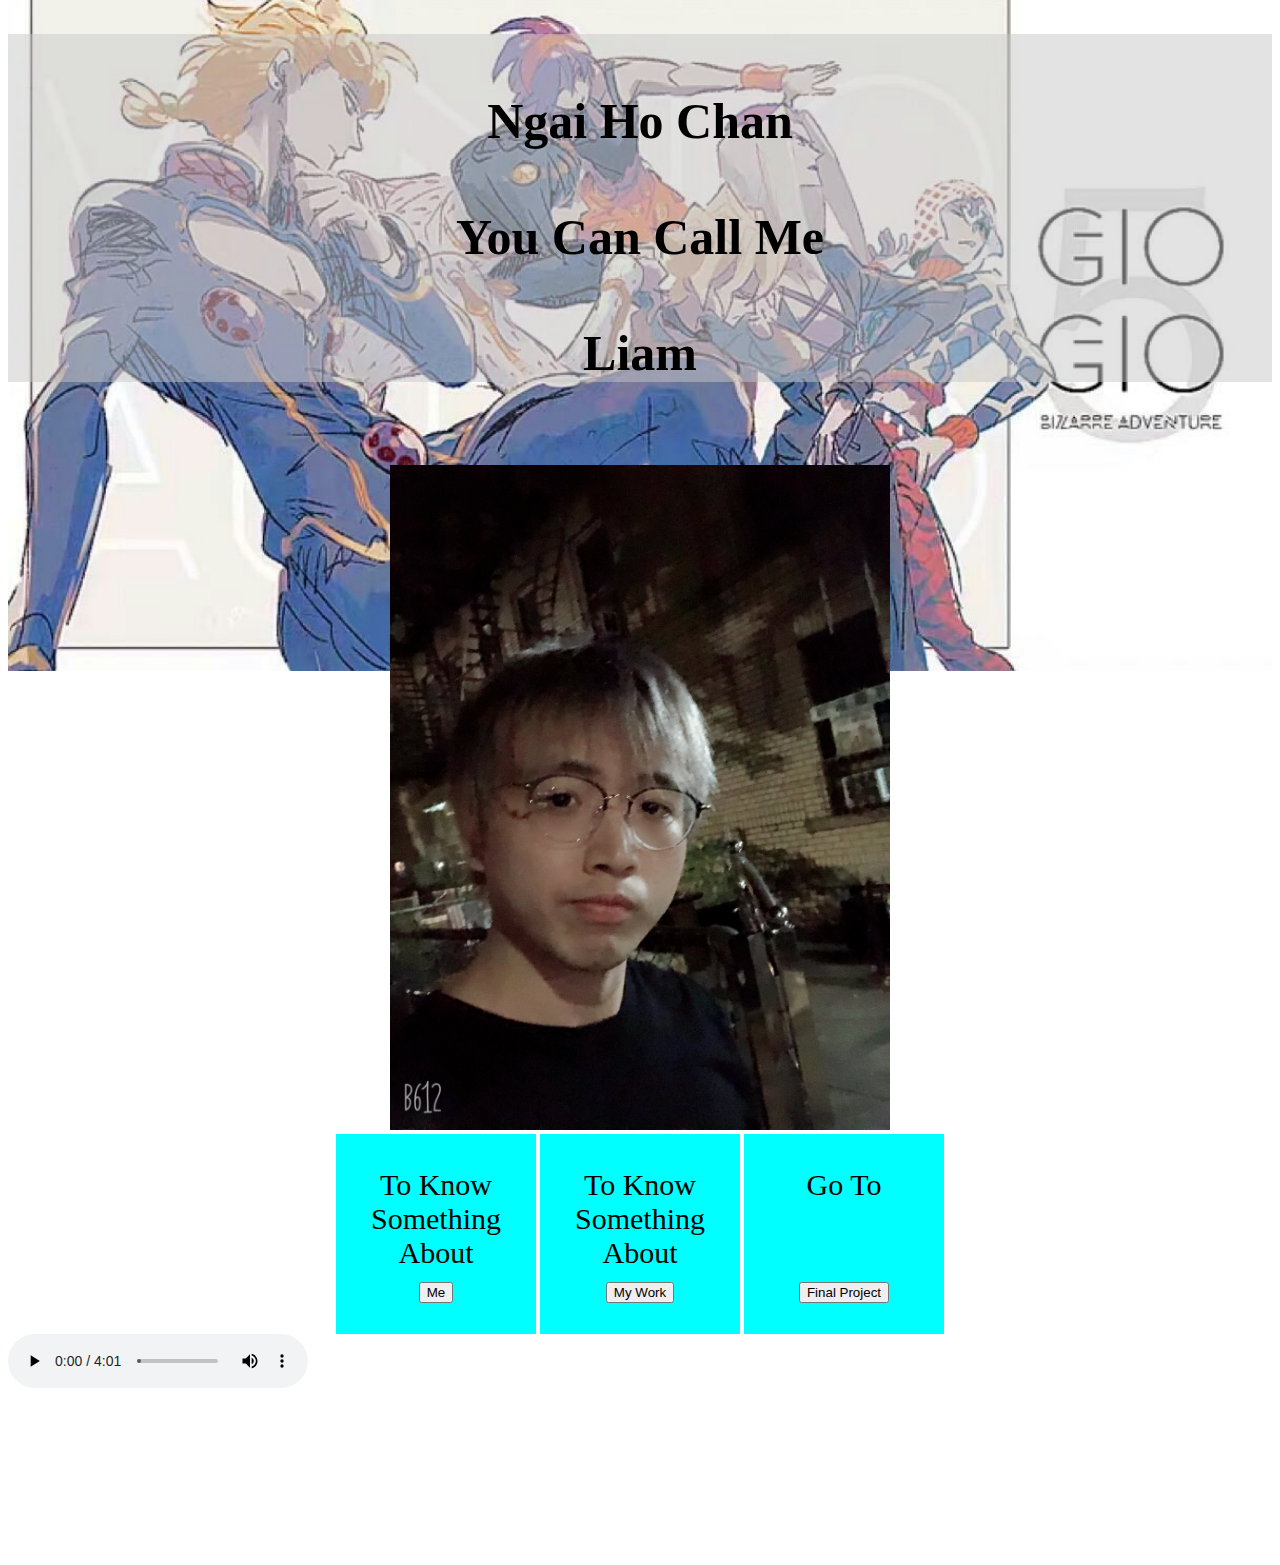
<file: index.html>
<!DOCTYPE html>
<html lang="en">
<head>
    <meta charset="UTF-8">
    <meta name="viewport" content="width=device-width, initial-scale=1.0">
    <title>Home</title>
<script language="javascript" type="text/javascript">
    function BGM(){
    var myAuto = document.getElementById('BGM');
    BGM.play();
    }
</script>
<style type="text/css">
    .background{
    background:url(picture/Background.JPG)repeat;
    background-repeat:no-repeat;
    background-size: 100%auto;
    filter:alpha(opacity=50);
    height:1600px;
    margin:-450px 0px 0px 0px;
    position:static;
    };
    .main{
        position:relative; 
        left:0px; top:0px;
        width:auto;
        height:auto;
    }
    .BG{
        position:absolute;
        width:auto;
        height:auto;
    }
    .box{
        background-color: aqua;
        width:200px;
        height:200px;
        display:inline-block;
        font-size:30px;
    }
</style>
</head>
<body>
    <div class="main">
    <div style="position: relative;">
        <h1 style="background:rgba(200,200,200,0.5);font-size:50px;">
            <br><center>Ngai Ho Chan</center>
            <br><center>You Can Call Me</center>
            <br><center>Liam</center>
        </h1>
    </div>
    <div class="background"></div>
    <div    style="margin:-1100px 0px 0px 0px;">
        <center><img src="picture/Liam1.JPG" width="500px" height="auto"/></center>
    </div>
    <center>
        <div>
            <div class="box">
                <br>To Know 
                <br>Something 
                <br>About
                <br>
                <a href="Me.html">
                    <button onclick="BGM()">Me</button>
                </a>
            </div>
            <div class="box">
                <br>To Know 
                <br>Something 
                <br>About
                <br>
                    <a href="My_Work.html">
                        <button>My Work</button>
                    </a>
            </div>
            <div class="box">
                <br>Go To
                <br>
                <br>
                <br>
                    <a href="final.html">
                        <button>Final Project</button>
                    </a>
            </div>
        </div>
    </center>
    <audio controls loop="loop" src="music/Loser.mp3" id="BGM"><source src="music/Loser.mp3"></audio>
    </div>
</body>
</html>
</file>
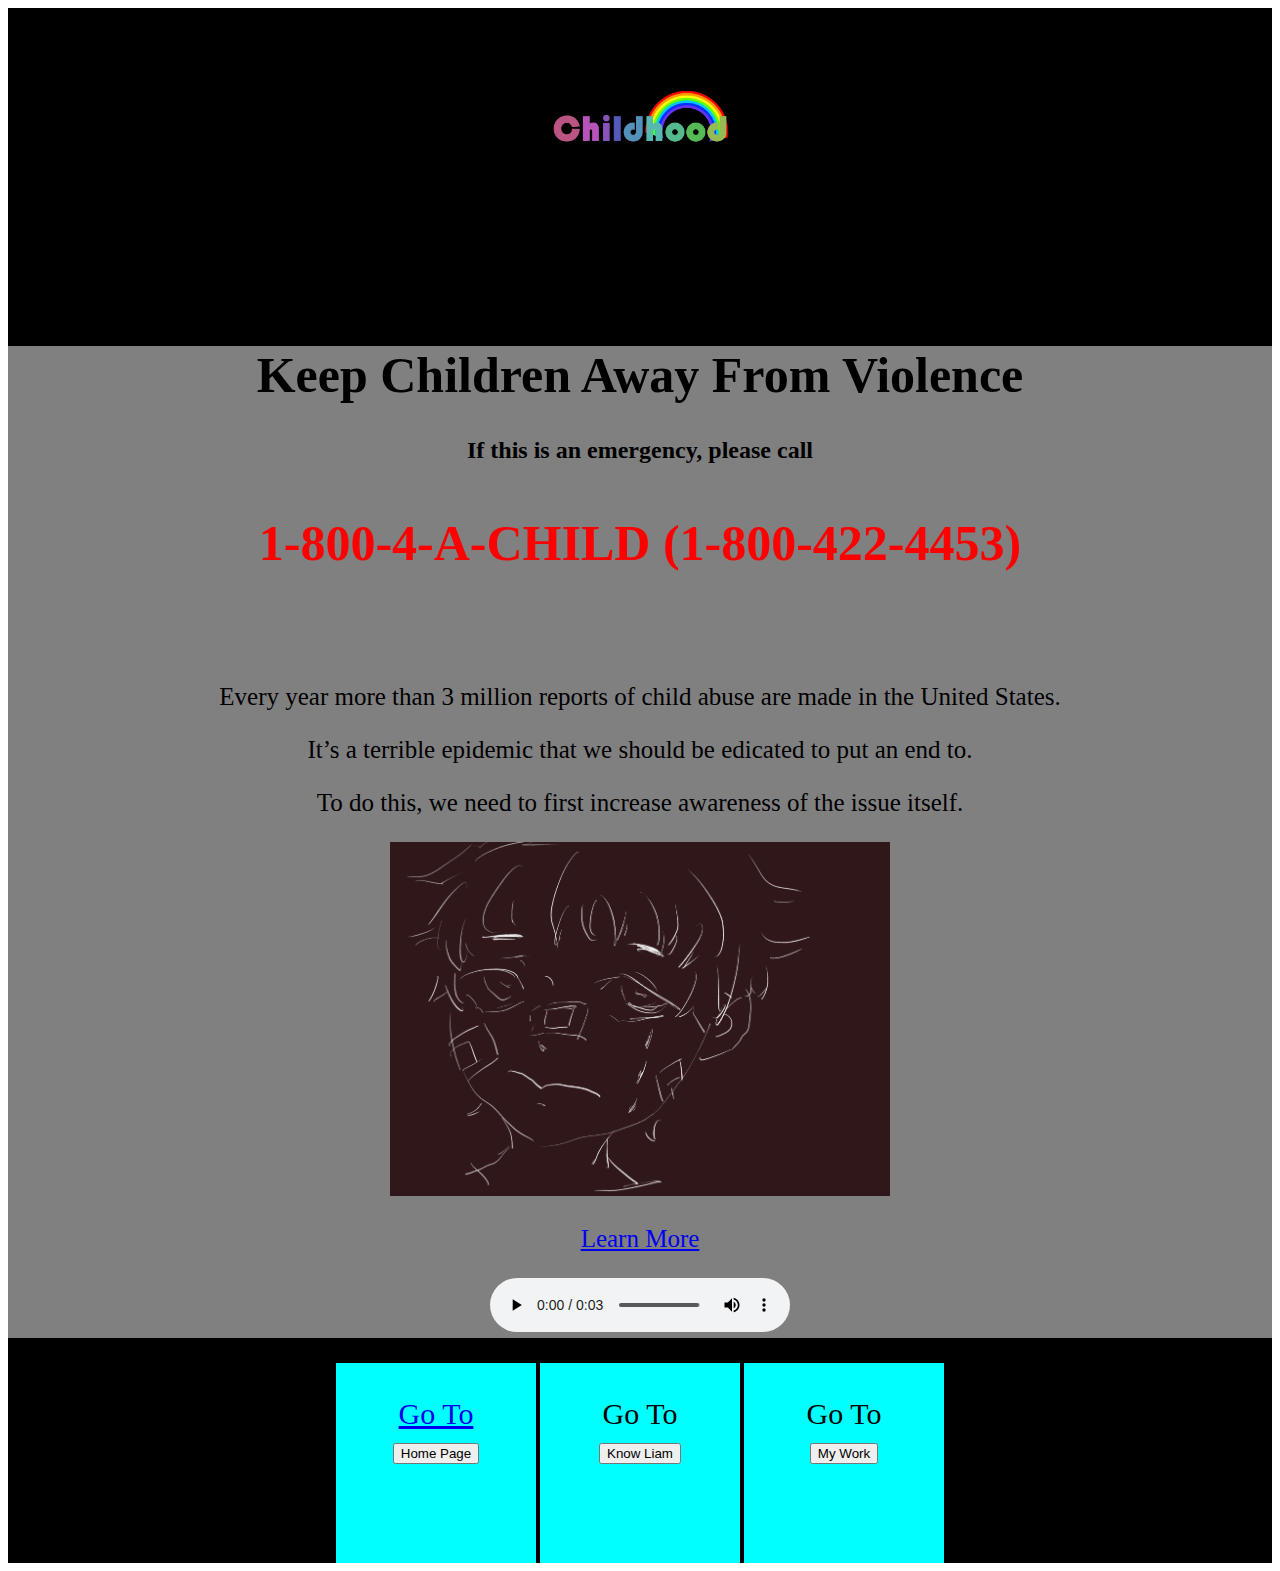
<file: final.html>
<!DOCTYPE html>
<html lang="en">
<head>
    <meta charset="UTF-8">
    <meta name="viewport" content="width=device-width, initial-scale=1.0">
    <title>Final Project</title>
    <style>
        .box{
        background-color: aqua;
        width:200px;
        height:200px;
        display:inline-block;
        font-size:30px;
    }
        p{
            font-size:25px;
        }
    </style>
</head>
<body>
    <div style="background-color: black;">
    <center>
            <img src="picture/F_1.png" width="300px;"/>
        <div style="background-color: gray;">
            <h1 style="font-size:50px;">
                Keep Children Away From Violence
            </h1>
            <h2>If this is an emergency, please call</h2>
            <h3 style="font-size: 50px;color:red;">1-800-4-A-CHILD (1-800-422-4453)</h3>
            <br>
            <br>
                <p>    Every year more than 3 million reports of child abuse are made in the United States.</p>
                <p>    It’s a terrible epidemic that we should be edicated to put an end to. </p>
                <p>    To do this, we need to first increase awareness of the issue itself.</p>
                <a href="final2.html"><img src="picture/F_2.JPG" width="500px;" /></p>
                <p>Learn More</p>
                <p><audio controls><source src="music/cryingkid.wav"></audio></p>
        </div>
        <div class="box">
            <br>Go To
            <br>
                <a href="index.html">
                <button onclick="BGM()">Home Page</button>
            </a>
        </div>
        <div class="box">
            <br>Go To
            <br>
                <a href="Me.html">
                    <button>Know Liam</button>
                </a>
        </div>
        <div class="box">
            <br>Go To
            <br>
                <a href="My_Work.html">
                    <button>My Work</button>
                </a>
        </div>
    </div>
    </center>
    </div>
</body>
</html>
</file>
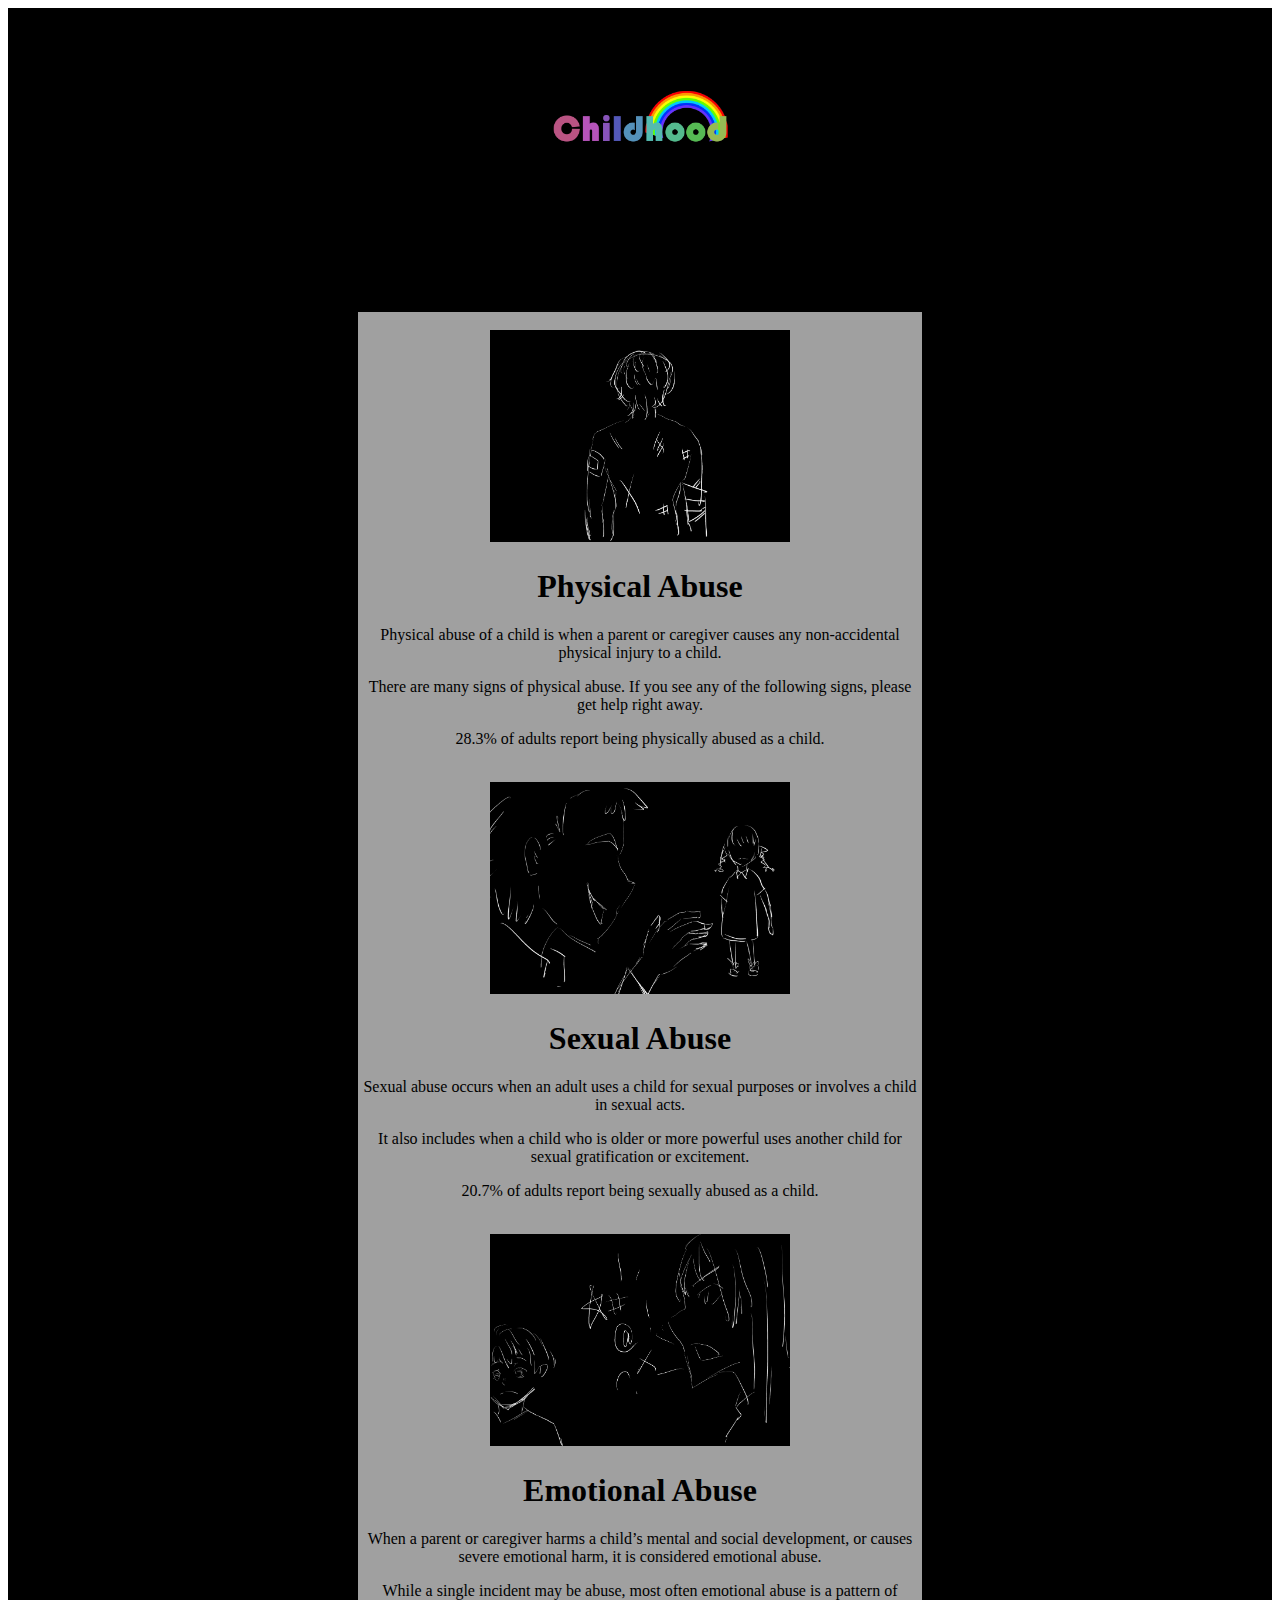
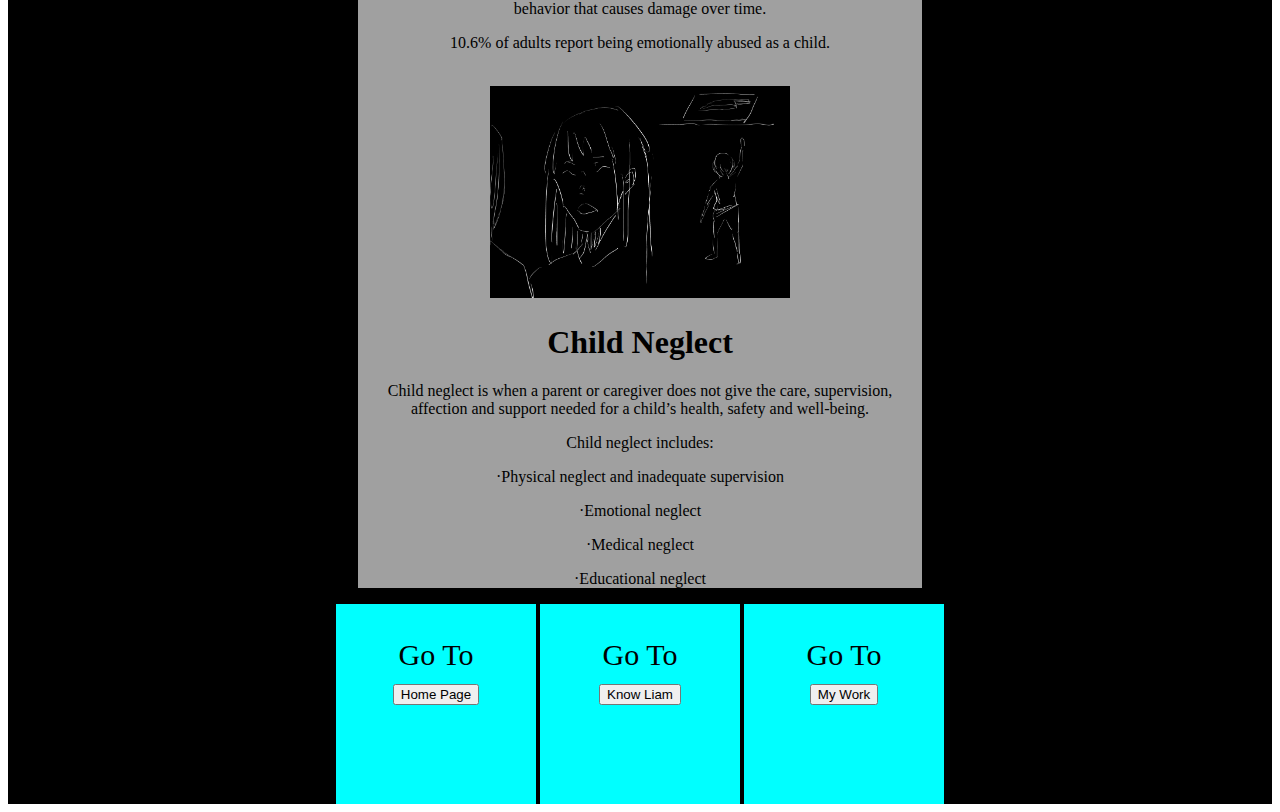
<file: final2.html>
<!DOCTYPE html>
<html lang="en">
<head>
    <meta charset="UTF-8">
    <meta name="viewport" content="width=device-width, initial-scale=1.0">
    <title>Final Project</title>
    <style>
    .inline{
        display:inline;
    }
    .background{
        background-color:black;
        position:relative;
        z-index:1;
    }
    .mid1{
        background-color:rgba(200,200,200,0.8);
        position:relative;
        margin-right:350px;
        margin-left:350px;
        z-index:10;
    }
    .mid2{
        width: 400px;
    }
    .box{
        background-color: aqua;
        width:200px;
        height:200px;
        display:inline-block;
        font-size:30px;
    }
    </style>
</head>
<body>
    <div class="inline">
    <center>
        <div class="background">
            <img src="picture/F_1.png" width="300px;"/>
            <div class="mid1">
                <div>
                    <br>
                    <img src="picture/F_3.JPG" width="300px;"/>
                    <h1>Physical Abuse</h1>
                    <p>Physical abuse of a child is when a parent or caregiver causes any non-accidental physical injury to a child. </p>
                    <p>There are many signs of physical abuse. If you see any of the following signs, please get help right away.</p>
                    <p>28.3% of adults report being physically abused as a child.</p>
                </div>
                <div>
                    <br>
                    <img src="picture/F_4.JPG" width="300px;"/>
                    <h1>Sexual Abuse</h1>
                    <p>
                        Sexual abuse occurs when an adult uses a child for sexual purposes or involves a child in sexual acts.  </p>
                    <p>It also includes when a child who is older or more powerful uses another child for sexual gratification or excitement.</p>
                    <p>20.7% of adults report being sexually abused as a child.</p>
                </div>
                <div>
                    <br>
                    <img src="picture/F_5.JPG" width="300px;"/>
                    <h1>Emotional Abuse</h1>
                    <p>When a parent or caregiver harms a child’s mental and social development, or causes severe emotional harm, it is considered emotional abuse. </p>
                    <p>While a single incident may be abuse, most often emotional abuse is a pattern of behavior that causes damage over time.</p>
                    <p>10.6% of adults report being emotionally abused as a child.</p>
                </div>
                <div>
                    <br>
                    <img src="picture/F_6.JPG" width="300px;"/>
                    <h1>Child Neglect</h1>
                    <p>Child neglect is when a parent or caregiver does not give the care, supervision, affection and support needed for a child’s health, safety and well-being.  </p>
                    <p>Child neglect includes:</p>
                    <p>·Physical neglect and inadequate supervision</p>
                    <p>·Emotional neglect</p>
                    <p>·Medical neglect</p>
                    <p>·Educational neglect</p>
                </div>
            </div>
            <div>
                <div class="box">
                    <br>Go To
                    <br>
                        <a href="index.html">
                        <button onclick="BGM()">Home Page</button>
                    </a>
                </div>
                <div class="box">
                    <br>Go To
                    <br>
                        <a href="Me.html">
                            <button>Know Liam</button>
                        </a>
                </div>
                <div class="box">
                    <br>Go To
                    <br>
                        <a href="My_Work.html">
                            <button>My Work</button>
                        </a>
                </div>
        </div>
    </center>
    </div>
</body>
</html>
</file>
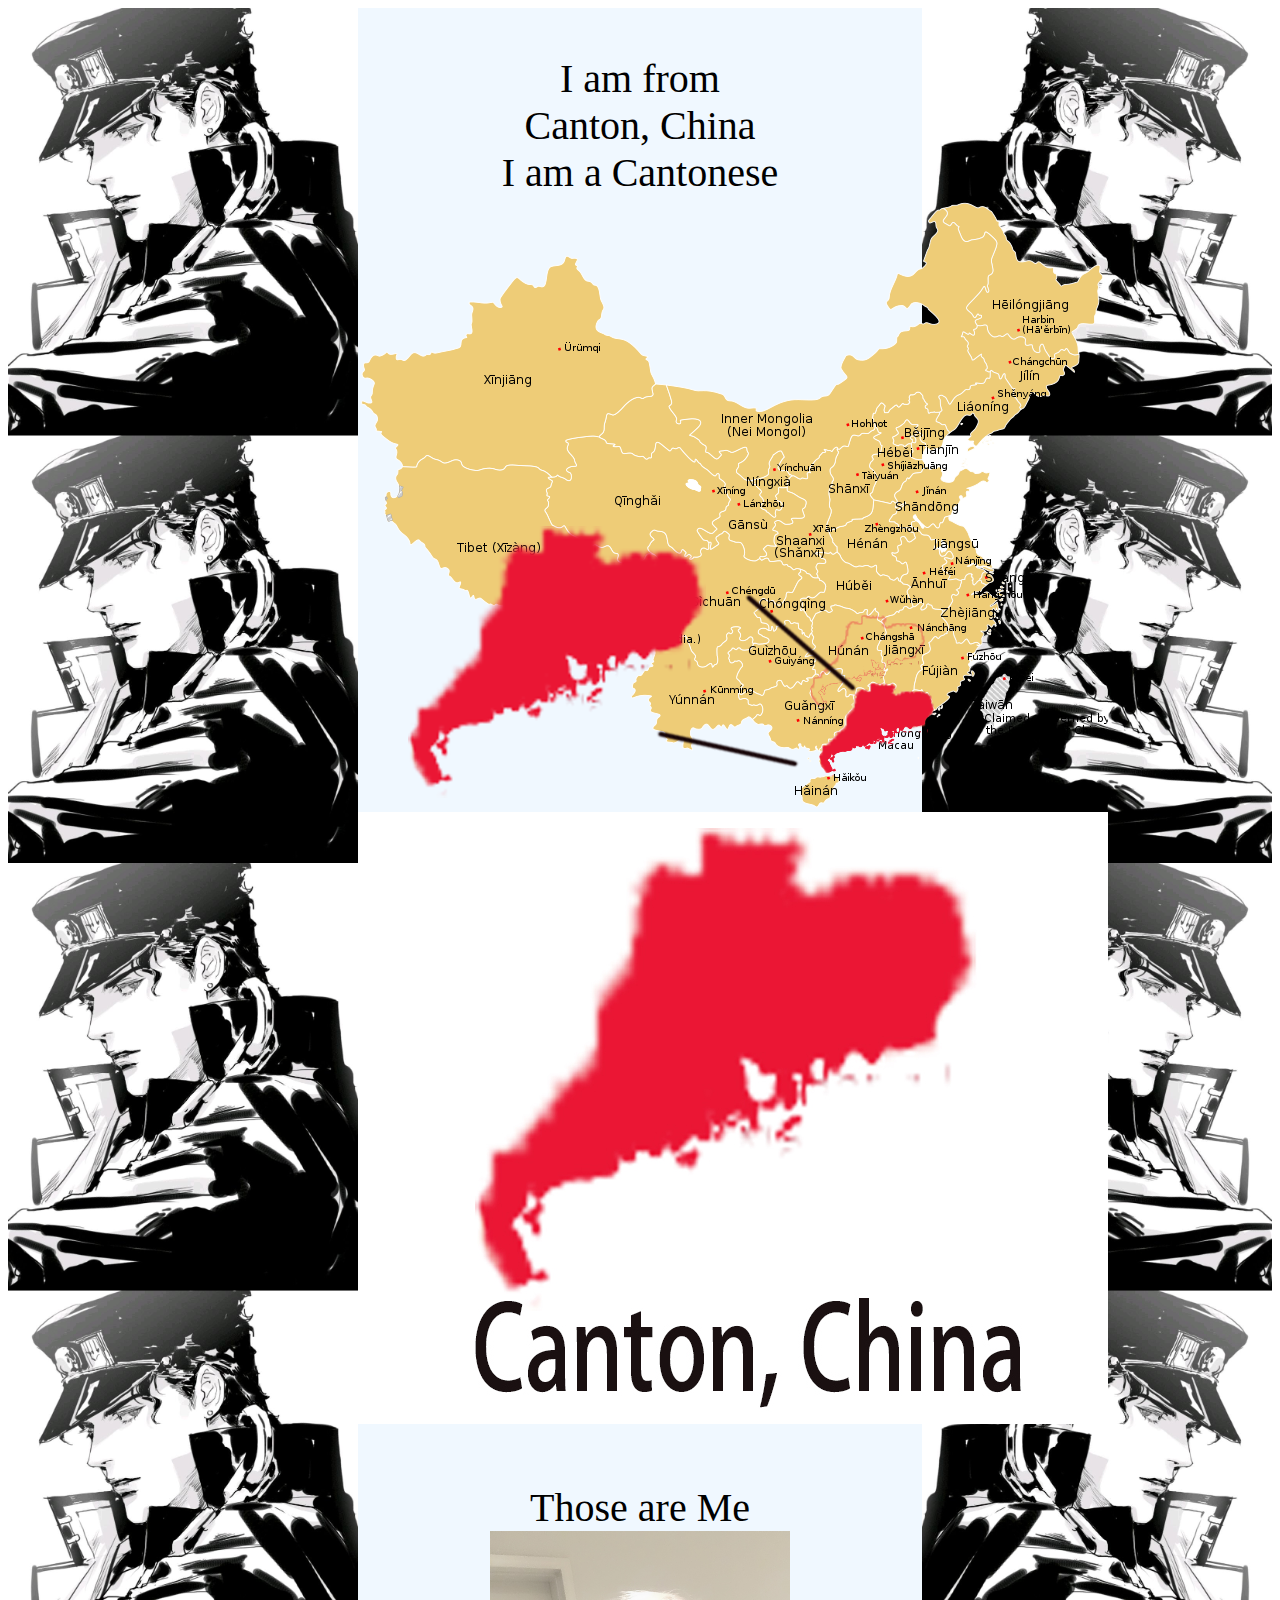
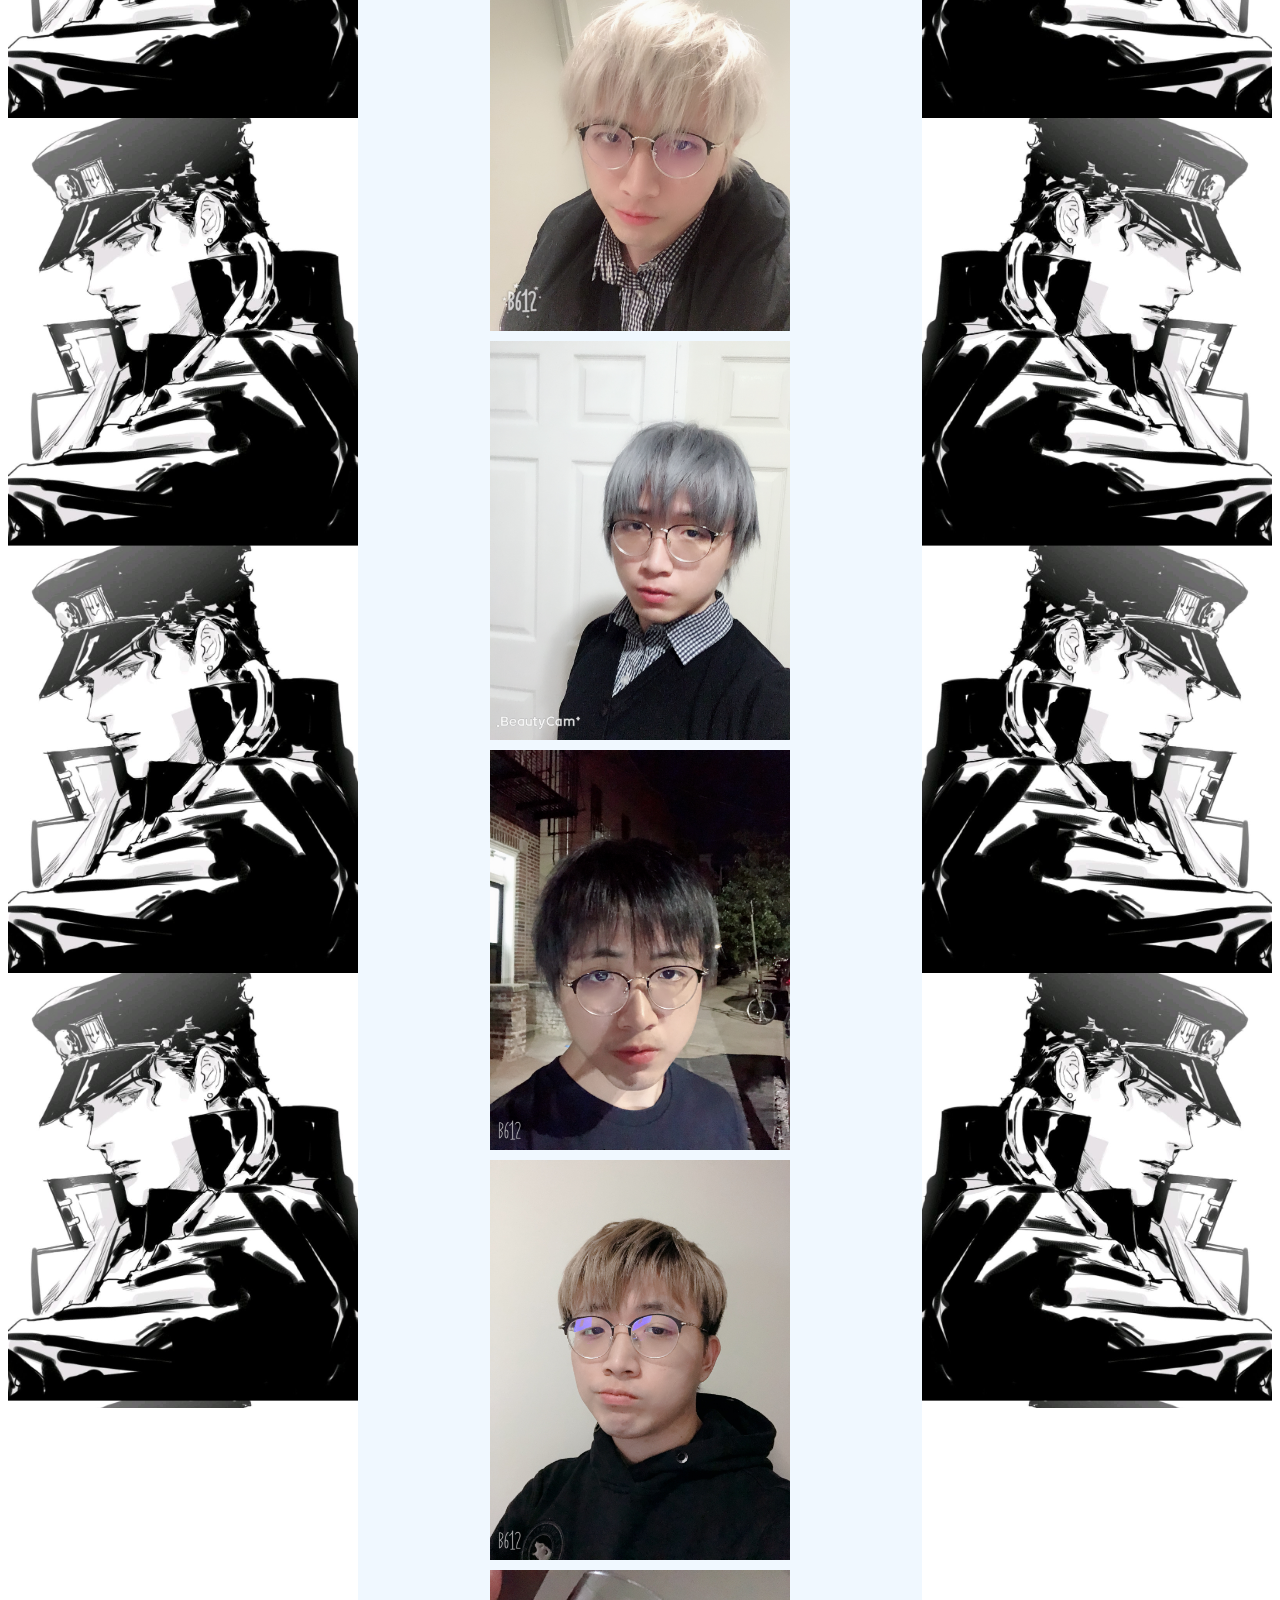
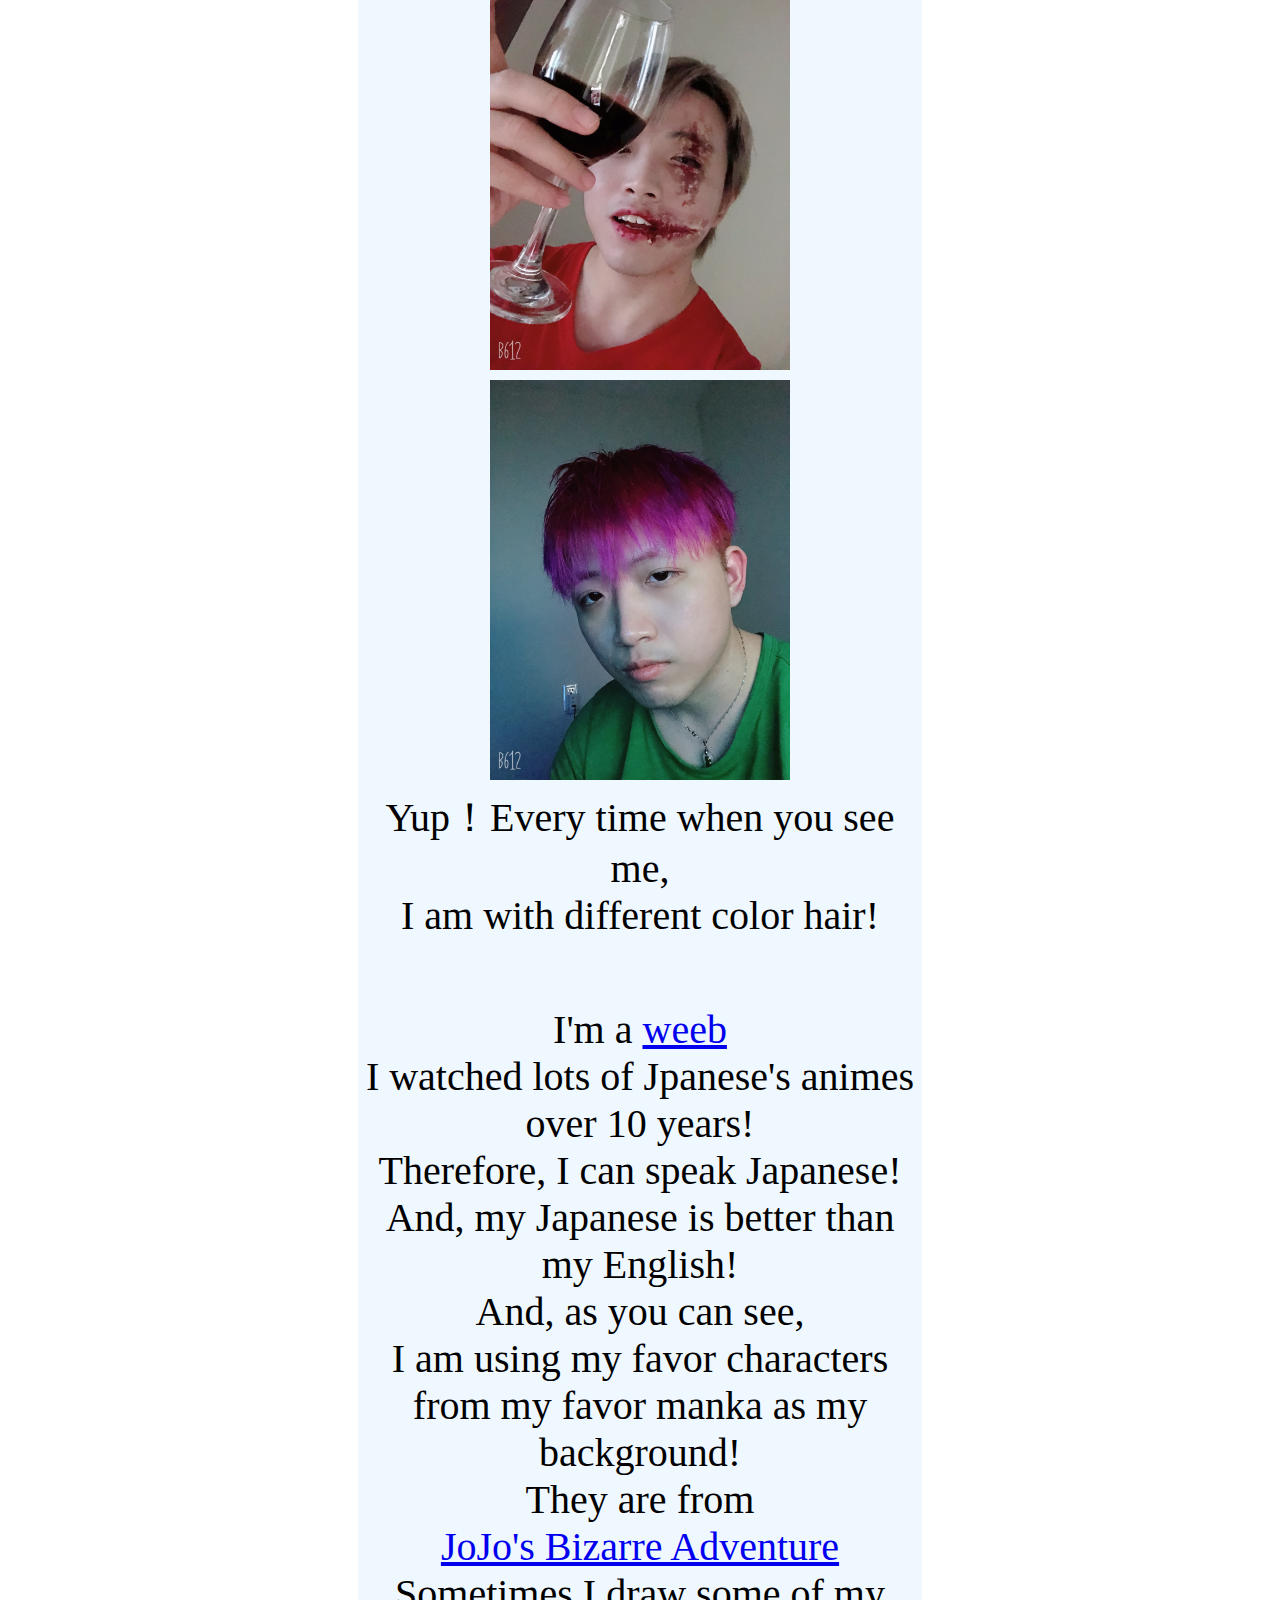
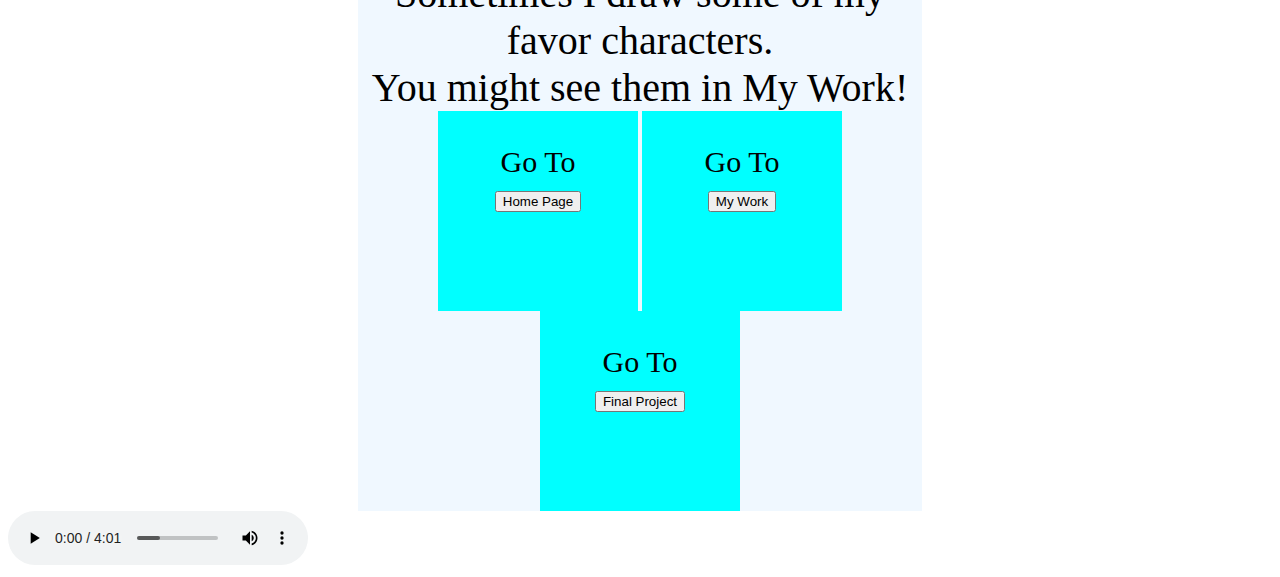
<file: Me.html>
<!DOCTYPE html>
<html lang="en">
<head>
    <meta charset="UTF-8">
    <meta name="viewport" content="width=device-width, initial-scale=1.0">
    <title>Me</title>
<script language="javascript" type="text/javascript">
    function BGM(){
    var myAuto = document.getElementById('BGM');
    BGM.play();
    }
</script>
<style>
    .box{
    background-color: aqua;
    width:200px;
    height:200px;
    display:inline-block;
    font-size:30px;
}
    .inline{
        display:inline;
    }
    .joL{
        background:url(picture/jotaro.JPG)repeat-y;
        background-size: 100%auto;
        height:3000px;
        width:350px;
        position:relative;
        top:0;
        left:0;
        float:left;
    }
    .joR{
        background:url(picture/jotaro2.JPG)repeat-y;
        background-size: 100%auto;
        height:3000px;
        width:350px;
        position:relative;
        float:right;
    }
    .background{
        background-color: aliceblue;
        position:relative;
        margin-right:350px;
        margin-left:350px;
    }
    .line{
        background-color:teal;
        position:relative;
        height:20px;
        width:auto;
        margin-right:500px;
        margin-left:500px;
    }
</style>
</head>
<body>
    <div>    
        <div class="inline">
            <div class="joL">
            </div>
            <div class="joR">
            </div>
        </div>
        <center>
            <div class="background">
                <div style="font-size:40px;">
                    <br>I am from
                    <br>Canton, China
                    <br>I am a Cantonese
                </div>
                <div>
                    <img src="picture/China.PNG" />
                        <a href="https://en.wikipedia.org/wiki/Guangdong">
                            <img src="picture/Canton.JPG"/>
                        </a>
                </div>
                <br>
                <div class="line"></div>
                <br>
                <div style="font-size:40px;">
                    Those are Me
                    <br>
                        <img src="picture/Liam2.JPG" width="300" height="auto" />
                        <img src="picture/Liam3.JPG" width="300" height="auto" />
                        <img src="picture/Liam4.JPG" width="300" height="auto" />
                        <img src="picture/Liam5.JPG" width="300" height="auto" />
                        <img src="picture/Liam6.JPG" width="300" height="auto" />
                        <img src="picture/Liam7.JPG" width="300" height="auto" />
                    <br>
                        Yup！Every time when you see me,
                    <br>
                        I am with different color hair!
                    <br>
                    <div class="line"></div>
                    <br>
                    I'm a
                    <a href="https://www.urbandictionary.com/define.php?term=Weeb">weeb</a>
                    <br>
                        I watched lots of Jpanese's animes
                    <br>
                        over 10 years!
                    <br>
                        Therefore, I can speak Japanese!
                    <br>
                        And, my Japanese is better than my English!
                    <br>
                        And, as you can see,
                    <br>
                        I am using my favor characters from my favor manka as my background!
                    <br>
                        They are from 
                    <br>
                        <a href="https://en.wikipedia.org/wiki/JoJo%27s_Bizarre_Adventure">
                        JoJo's Bizarre Adventure
                        </a>
                    <br>
                        Sometimes I draw some of my favor characters.
                    <br>
                        You might see them in My Work!
                </div>
                <div>
                    <div class="box">
                        <br>Go To
                        <br>
                        <a href="index.html">
                            <button onclick="BGM()">Home Page</button>
                        </a>
                    </div>
                    <div class="box">
                        <br>Go To
                        <br>
                            <a href="My_Work.html">
                                <button>My Work</button>
                            </a>
                    </div>
                    <div class="box">
                        <br>Go To
                        <br>
                            <a href="final.html">
                                <button>Final Project</button>
                            </a>
                    </div>
                </div>
                </div>
            </div>
        </center>
    </div>
    <audio controls loop="loop" src="music/Loser.mp3" id="BGM"><source src="music/Loser.mp3"></audio>
</body>
</html>
</file>
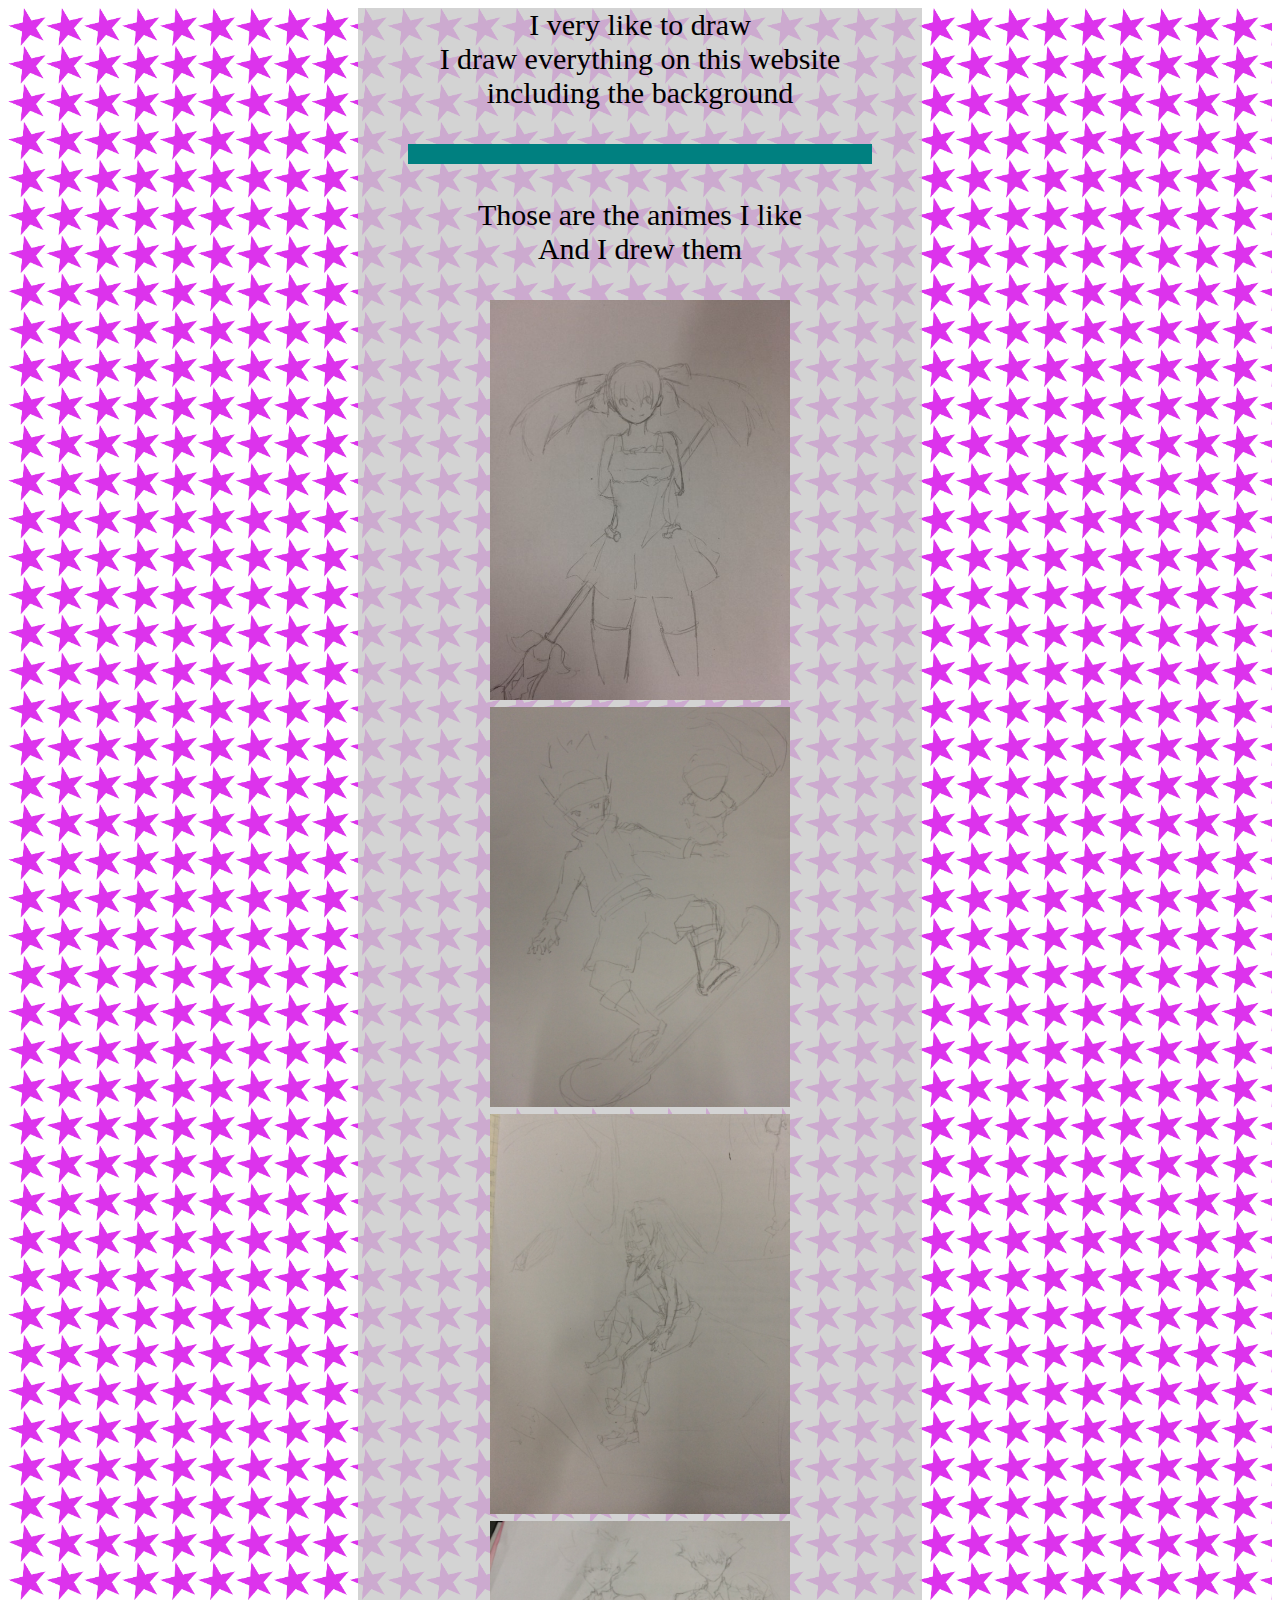
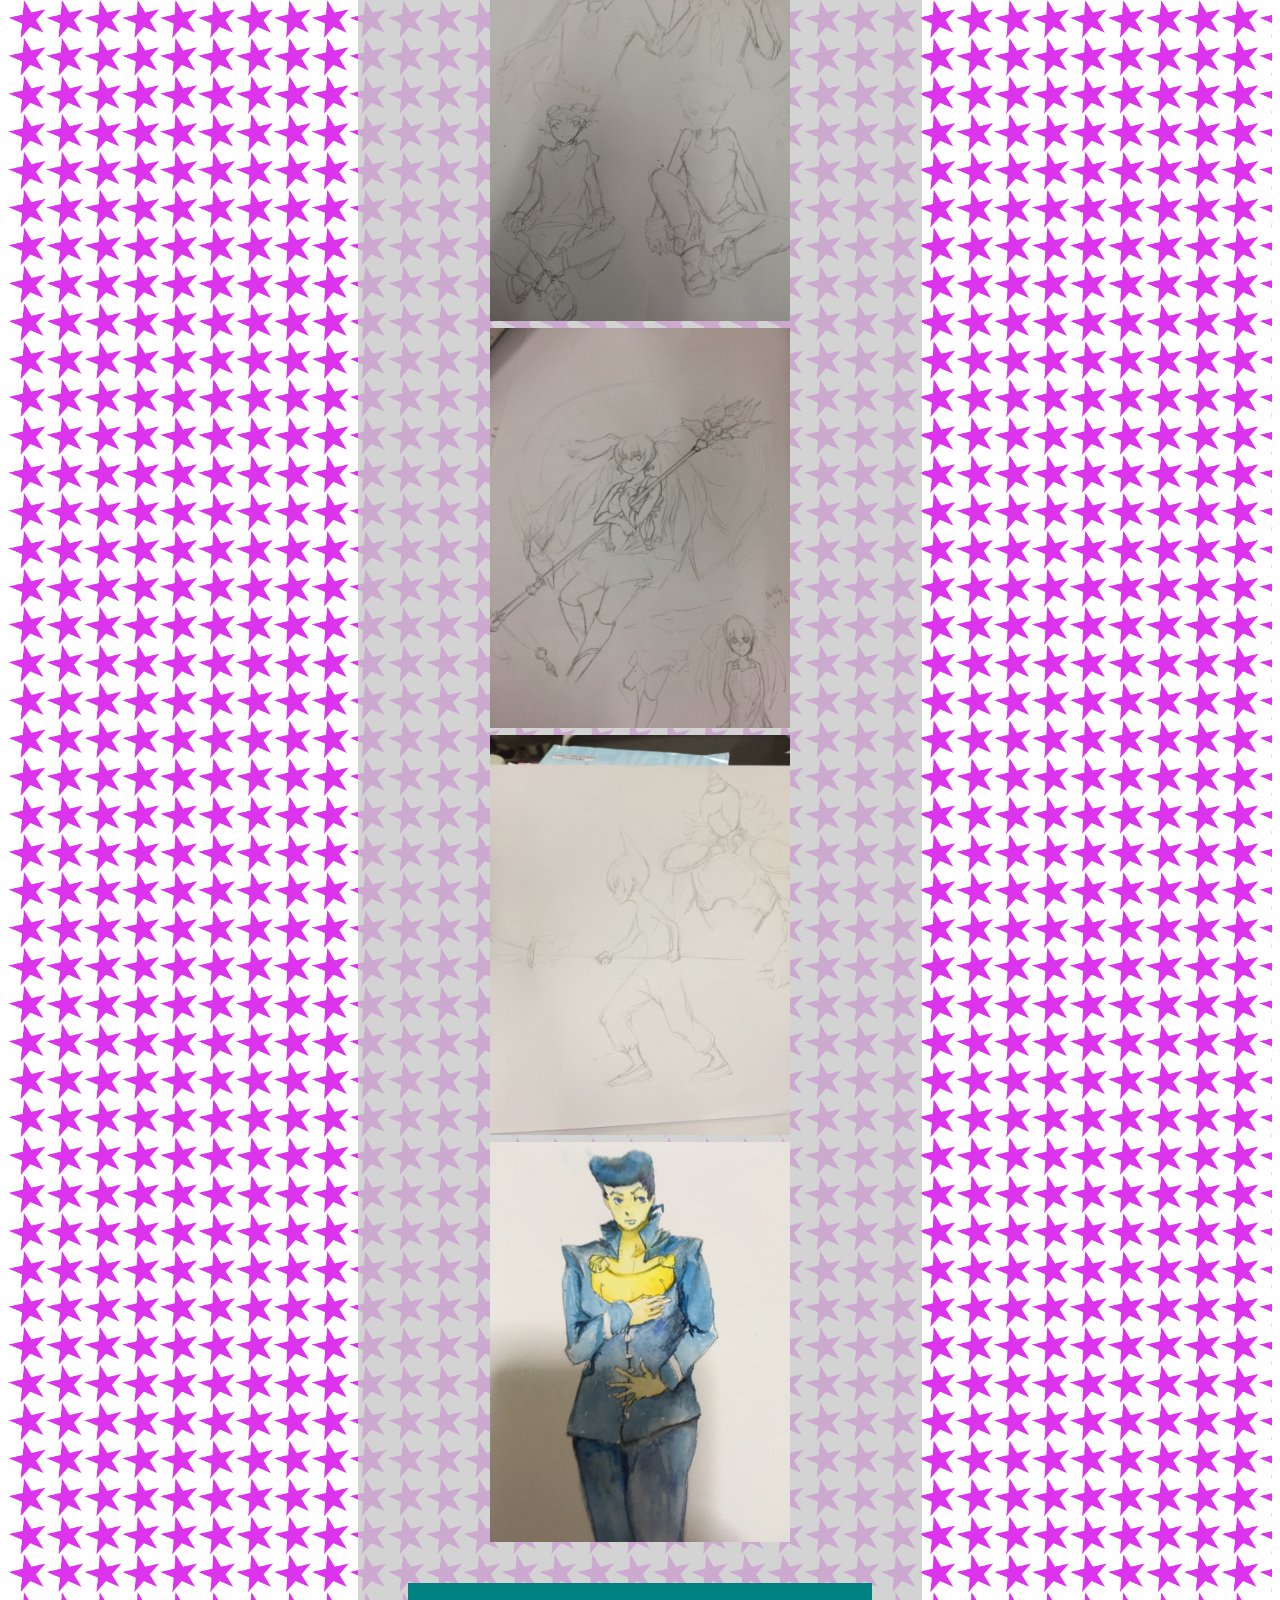
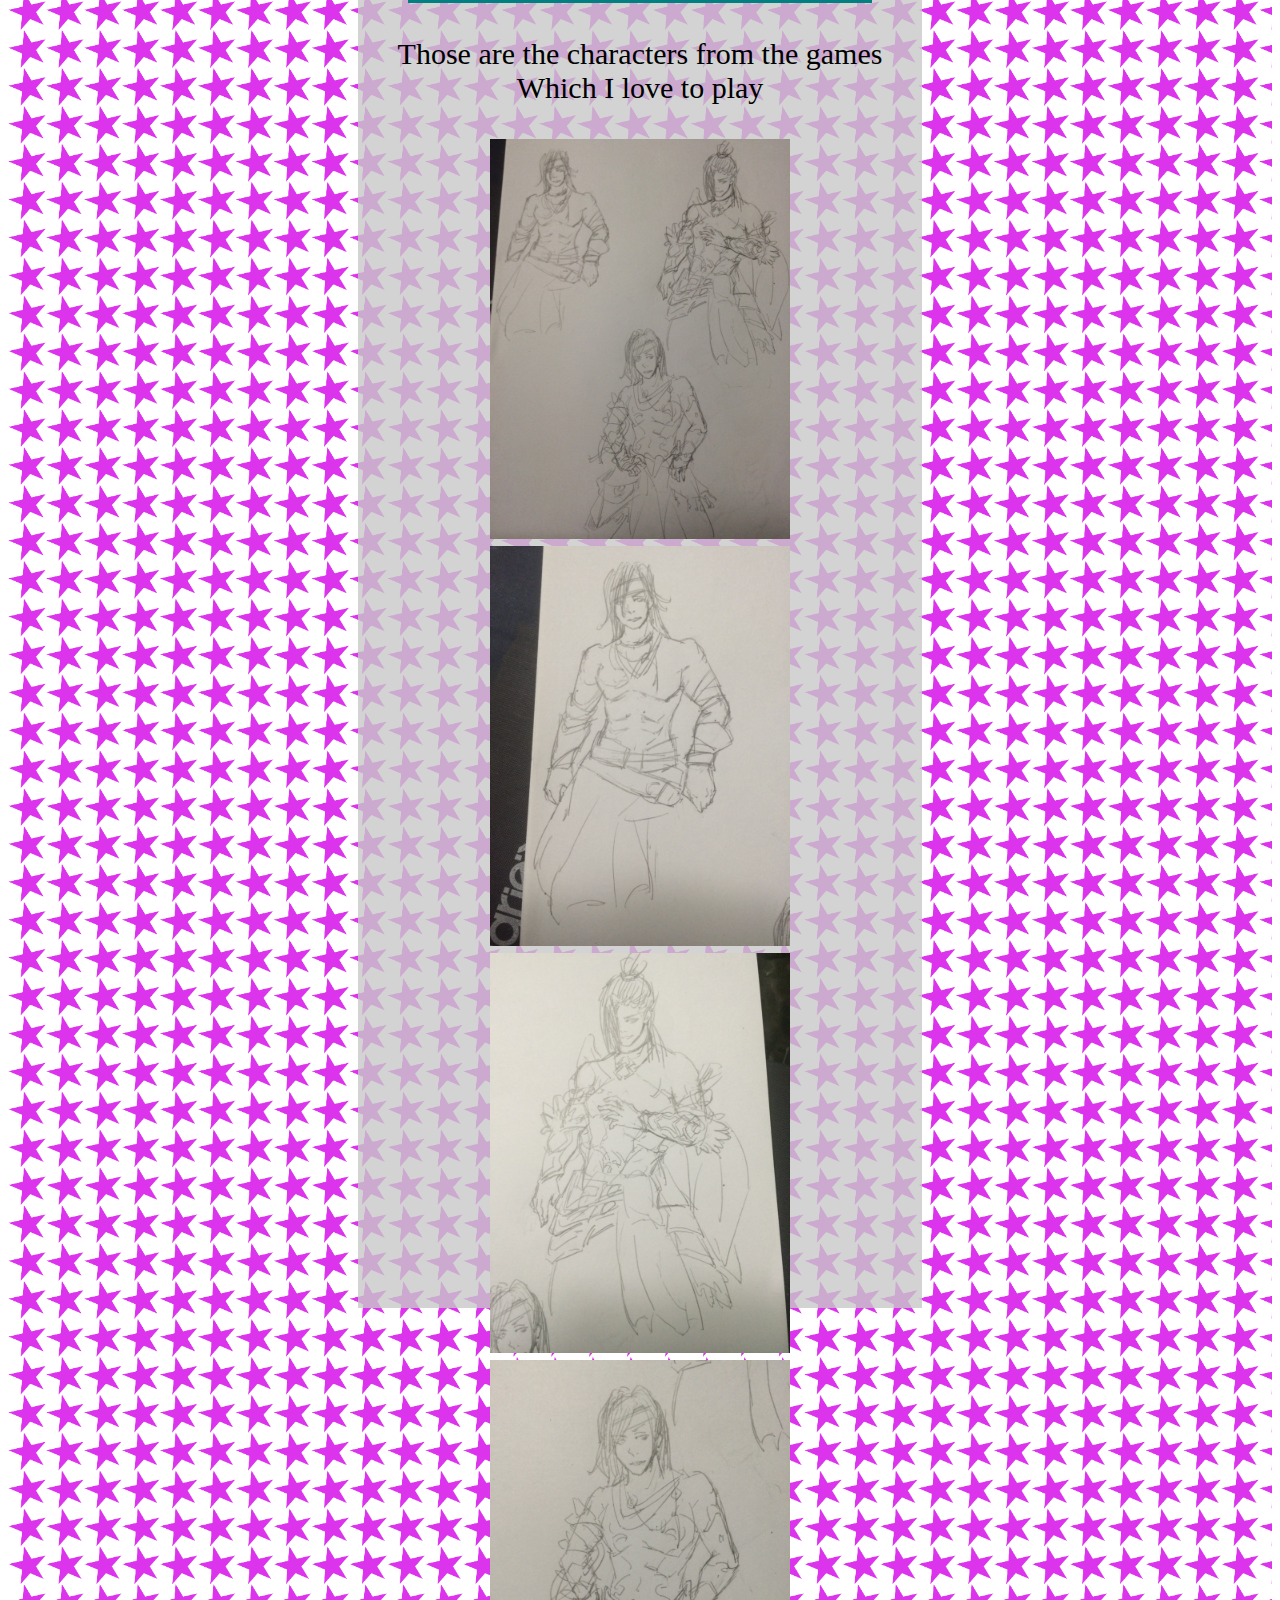
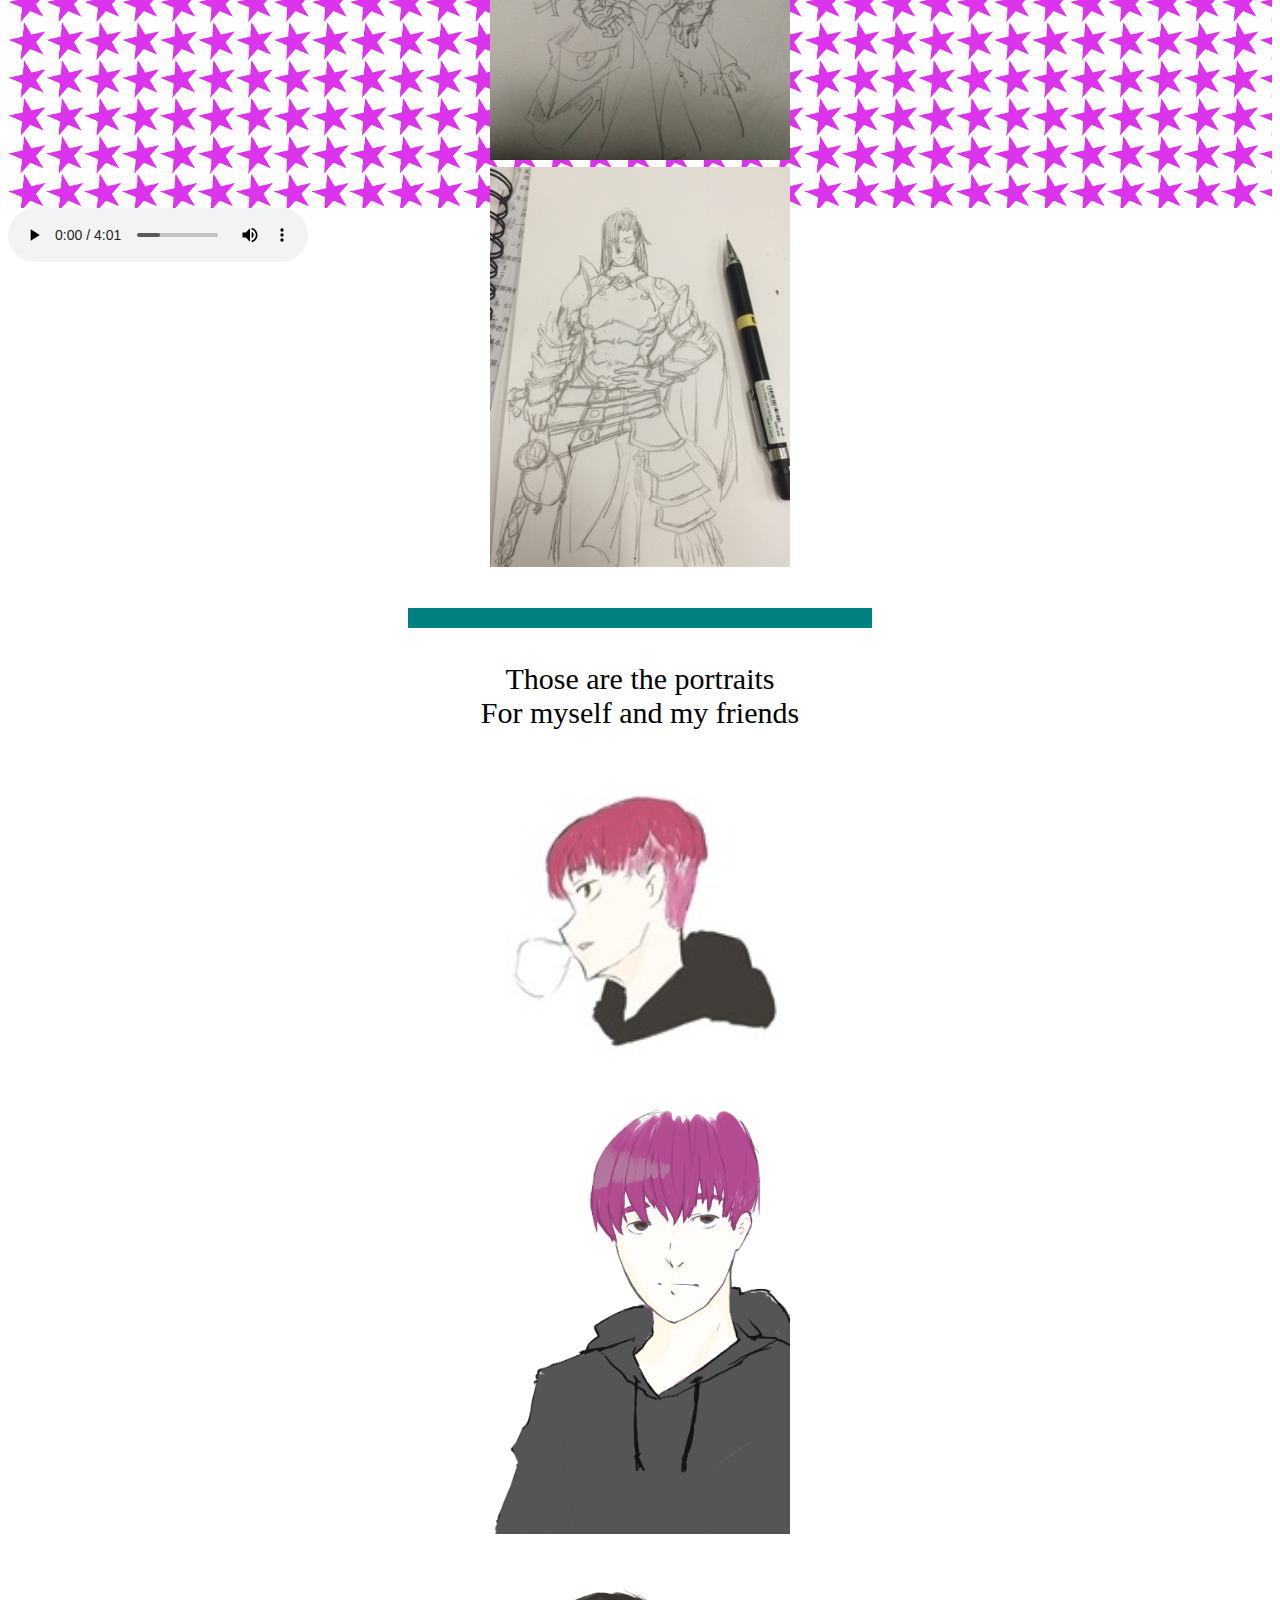
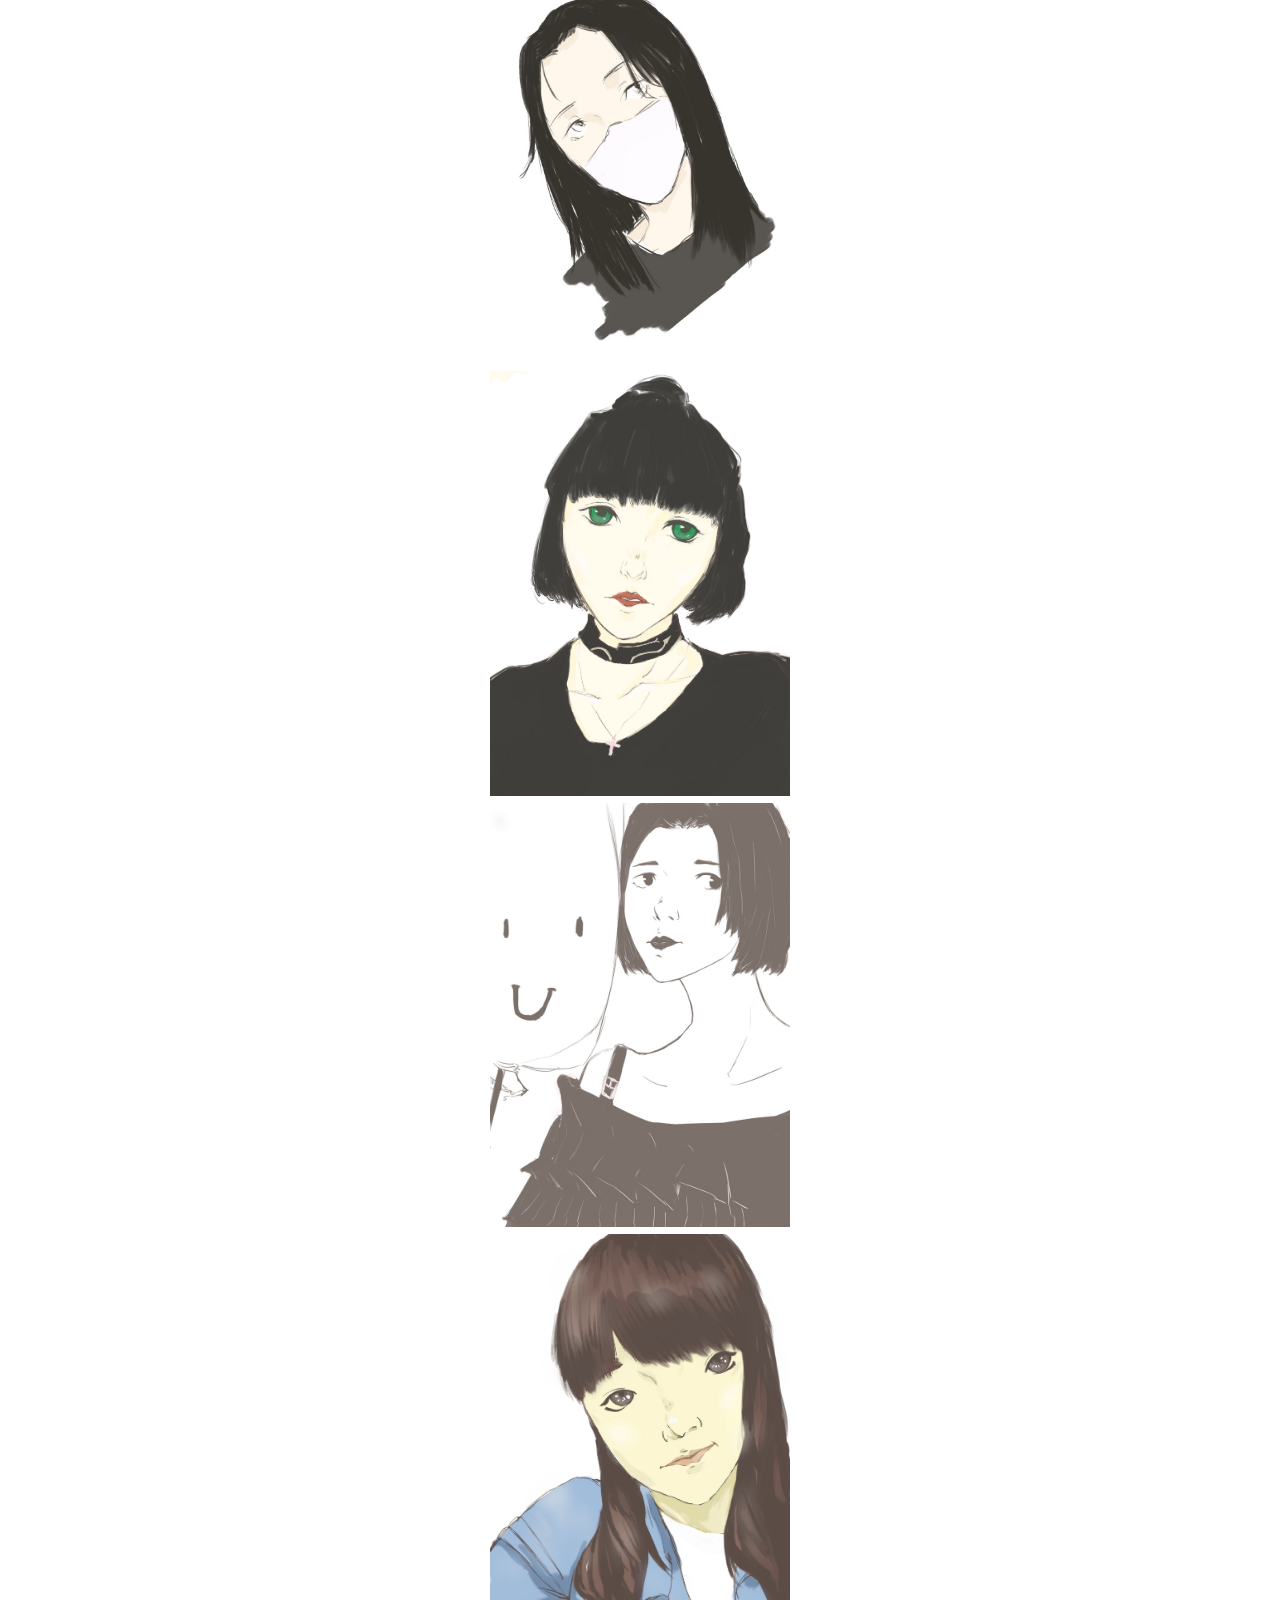
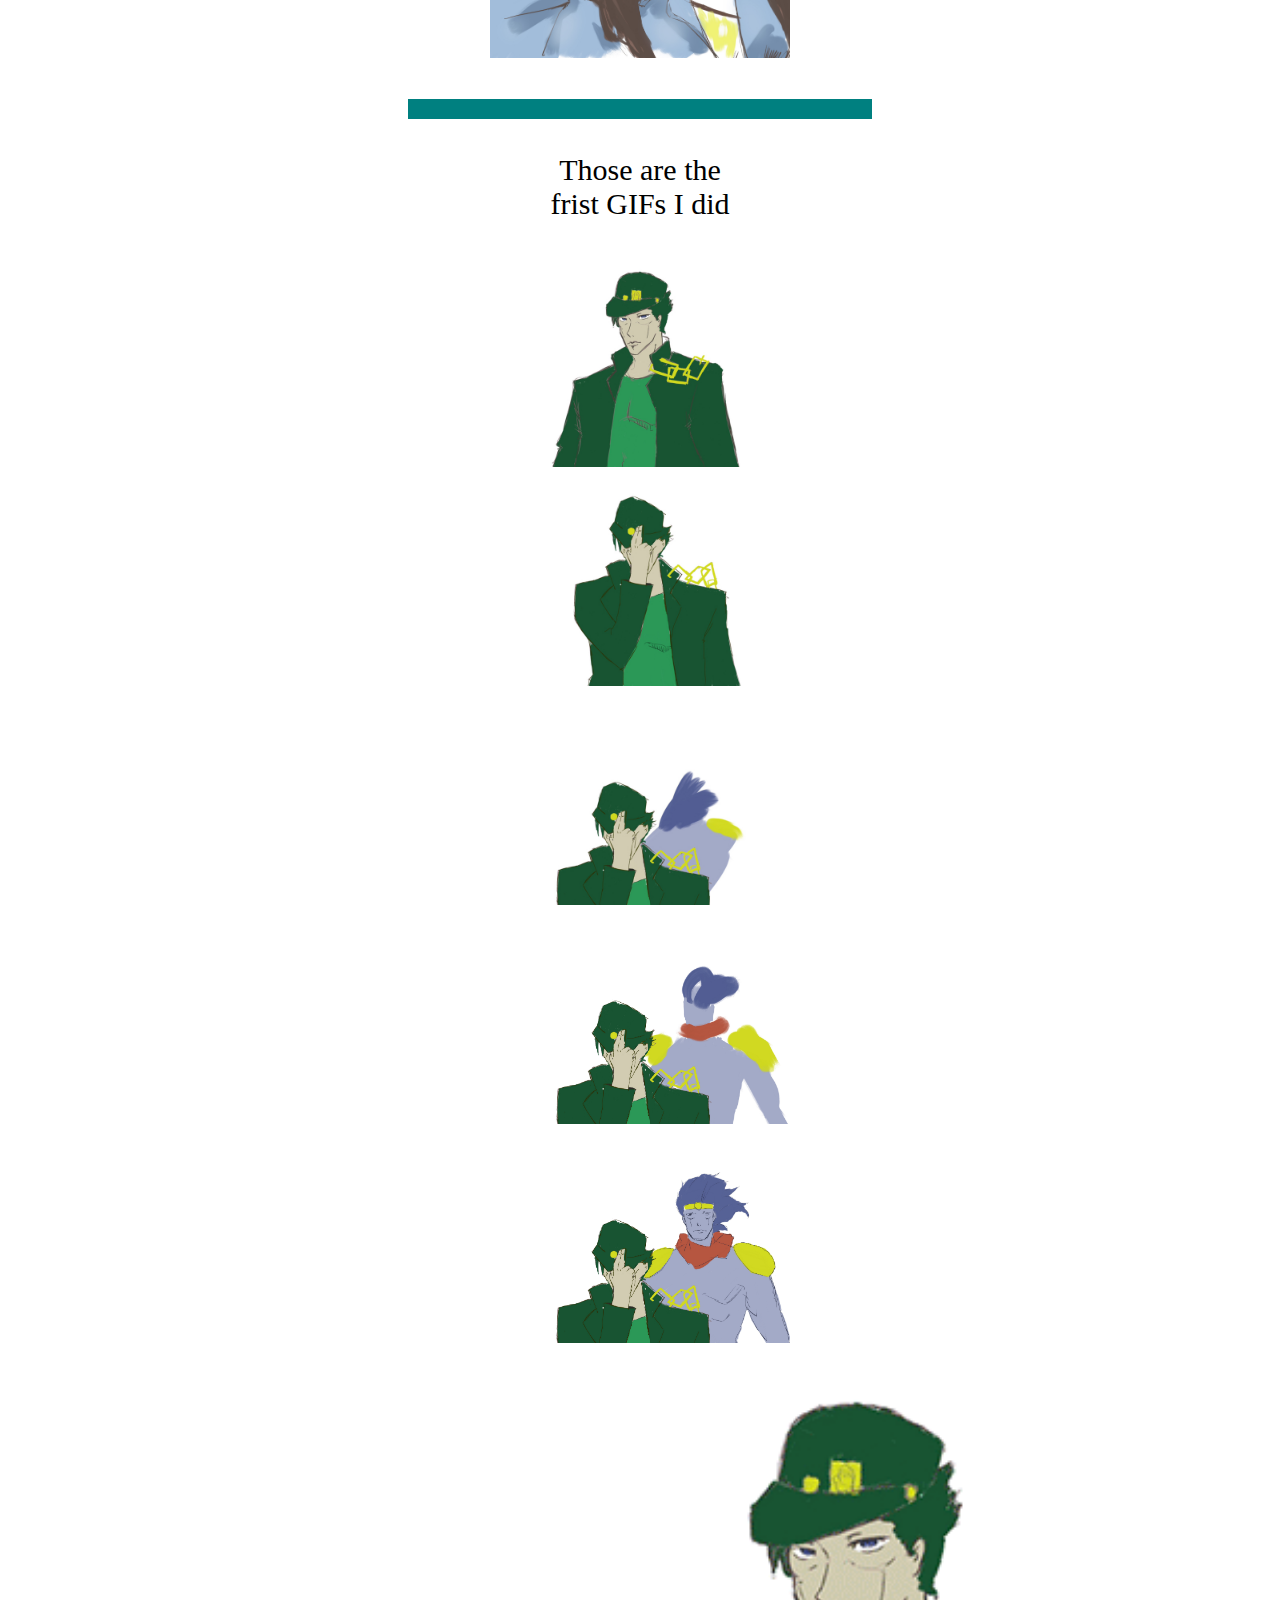
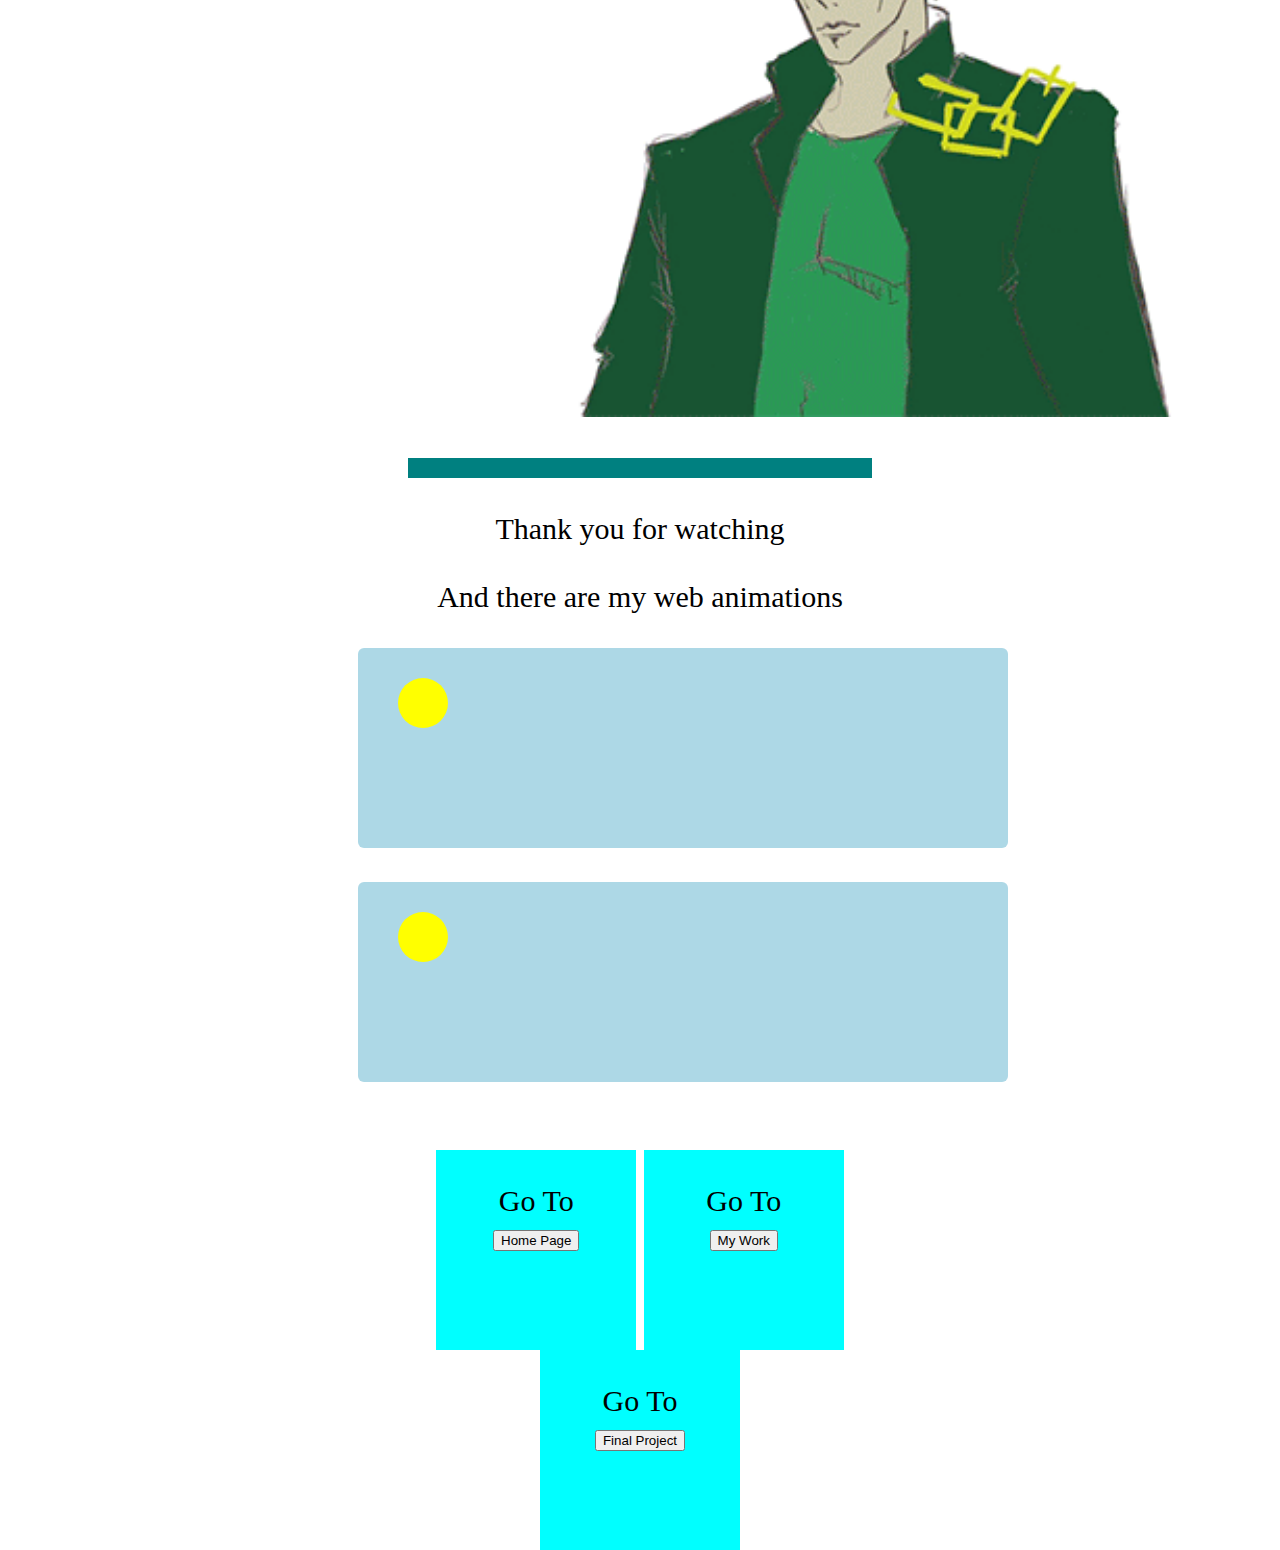
<file: My_Work.html>
<!DOCTYPE html>
<html lang="en">
<head>
    <meta charset="UTF-8">
    <meta name="viewport" content="width=device-width, initial-scale=1.0">
    <title>My Work</title>
<link rel="stylesheet" type="text/css" href="css/animation.css" />
<style>
    .box{
    background-color: aqua;
    width:200px;
    height:200px;
    display:inline-block;
    font-size:30px;
}
    .inline{
        display:inline;
    }
    .background{
        background:url(picture/Star.PNG)repeat;
        background-repeat:repeat;
        background-size:3%auto;
        height:5000px;
        position:relative;
        z-index:1;
    }
    .mid1{
        background-color:rgba(200,200,200,0.8);
        position:relative;
        margin-right:350px;
        margin-left:350px;
        z-index:10;
        height:4500px;
    }
    .mid2{
        position:relative;
        z-index:11;
        height:4500px;
        opacity:1;
        font-size:30px;
    }
    .line{
        background-color:teal;
        position:relative;
        height:20px;
        width:auto;
        margin-right:50px;
        margin-left:50px;
    }
</style>
</head>
<body>
    <div class="inline">
        <div class="background">
            <div class="mid1">
                <center>
                <div class="mid2">
                    <div>
                        I very like to draw
                        <br>
                        I draw everything on this website
                        <br>
                        including the background
                    </div>
                    <br>
                    <div class="line"></div>
                    <br>
                        Those are the animes I like
                    <br>
                        And I drew them
                    <br>
                    <br>
                        <img src="picture/W1-1.JPG" width="300" />
                        <img src="picture/W1-2.JPG" width="300" />
                        <img src="picture/W1-3.JPG" width="300" />
                        <img src="picture/W1-4.JPG" width="300" />
                        <img src="picture/W1-5.JPG" width="300" />
                        <img src="picture/W1-6.JPG" width="300" />
                        <img src="picture/W1-7.JPG" width="300" />
                    <br>
                    <br>
                    <div class="line"></div>
                    <br>
                        Those are the characters from the games
                    <br>
                        Which I love to play
                    <br>
                    <br>
                        <img src="picture/W2-1.JPG" width="300" />
                        <img src="picture/W2-2.JPG" width="300" />
                        <img src="picture/W2-3.JPG" width="300" />
                        <img src="picture/W2-4.JPG" width="300" />
                        <img src="picture/W2-5.JPG" width="300" />
                    <br>
                    <br>
                    <div class="line"></div>
                    <br>
                        Those are the portraits
                    <br>
                        For myself and my friends
                    <br>
                    <br>
                        <img src="picture/W3-1.JPG" width="300" />
                        <img src="picture/W3-2.JPG" width="300" />
                        <img src="picture/W3-3.JPG" width="300" />
                        <img src="picture/W3-4.JPG" width="300" />
                        <img src="picture/W3-5.JPG" width="300" />
                        <img src="picture/W3-6.JPG" width="300" />
                    <br>
                    <br>
                    <div class="line"></div>
                    <br>
                        Those are the
                    <br>
                        frist GIFs I did
                    <br>
                    <br>
                        <img src="picture/W4-1.JPG" width="300" />
                        <img src="picture/W4-2.JPG" width="300" />
                        <img src="picture/W4-3.JPG" width="300" />
                        <img src="picture/W4-4.JPG" width="300" />
                        <img src="picture/W4-5.JPG" width="300" />
                        <img src="picture/W4-6.gif" width="1000" />
                    <br>
                    <br>
                    <div class="line"></div>
                    <br>
                        Thank you for watching
                    <br>
                    <br>
                        And there are my web animations
                    <br>
                    <br>
                        <div class="stage">
                        <figure class="ball"></figure>
                        </div>
                    <br>
                        <div class="stage2">
                            <figure class="ball"></figure>
                        </div>
                    <br>
                    <br>
                    <div>
                        <div class="box">
                            <br>Go To
                            <br>
                            <a href="index.html">
                                <button onclick="BGM()">Home Page</button>
                            </a>
                        </div>
                        <div class="box">
                            <br>Go To
                            <br>
                                <a href="My_Work.html">
                                    <button>My Work</button>
                                </a>
                        </div>
                        <div class="box">
                            <br>Go To
                            <br>
                                <a href="final.html">
                                    <button>Final Project</button>
                                </a>
                        </div>
                    </div>
                </div>
                </center>
            </div>
            </div>
        </div>
    </div>
    <audio controls loop="loop" src="music/Loser.mp3" id="BGM"><source src="music/Loser.mp3"></audio>
</body>
</html>
</file>
<file: css/animation.css>
@keyframes slide {
  0% {
    left: 0;
    top: 0;
  }
  50% {
    left: 250px;
    top: 100px;
  }
  100% {
    left: 500px;
    top: 0;
  }
}
.stage {
  background: lightblue;
  border-radius: 6px;
  height: 200px;
  position: relative;
  width: 650px;
}
.stage:hover .ball {
  animation-name: slide;
  animation-duration: 3s;
  animation-timing-function: ease-in-out;
  animation-delay: .8s;
  animation-iteration-count: infinite;
  animation-direction: alternate;
}
.stage:active .ball {
  animation-play-state: paused;
}
.ball {
  background: yellow;
  border-radius: 50%;
  height: 50px;
  position: absolute;
  width: 50px;
}

@keyframes slide2 {
  0% {
    left: 250px;
    top: 0;
  }
  25% {
    left: 250px;
    top: 100px;
  }
  30% {
    left: 250px;
    top: 75px;
  }
  50% {
    left: 250px;
    top: 100px;
  }
  75% {
    left: 250px;
    top: 75px;
  }
  80% {
    left: 250px;
    top: 100px;
  }
  100% {
    left: 250px;
    top: 0;
  }
}
.stage2 {
  background: lightblue;
  border-radius: 6px;
  height: 200px;
  position: relative;
  width: 650px;
}
.stage2:hover .ball {
  animation-name: slide2;
  animation-duration: 3s;
  animation-timing-function: ease-in-out;
  animation-delay: .8s;
  animation-iteration-count: infinite;
  animation-direction: alternate;
}
.stage2:active .ball {
  animation-play-state: paused;
}
</file>
